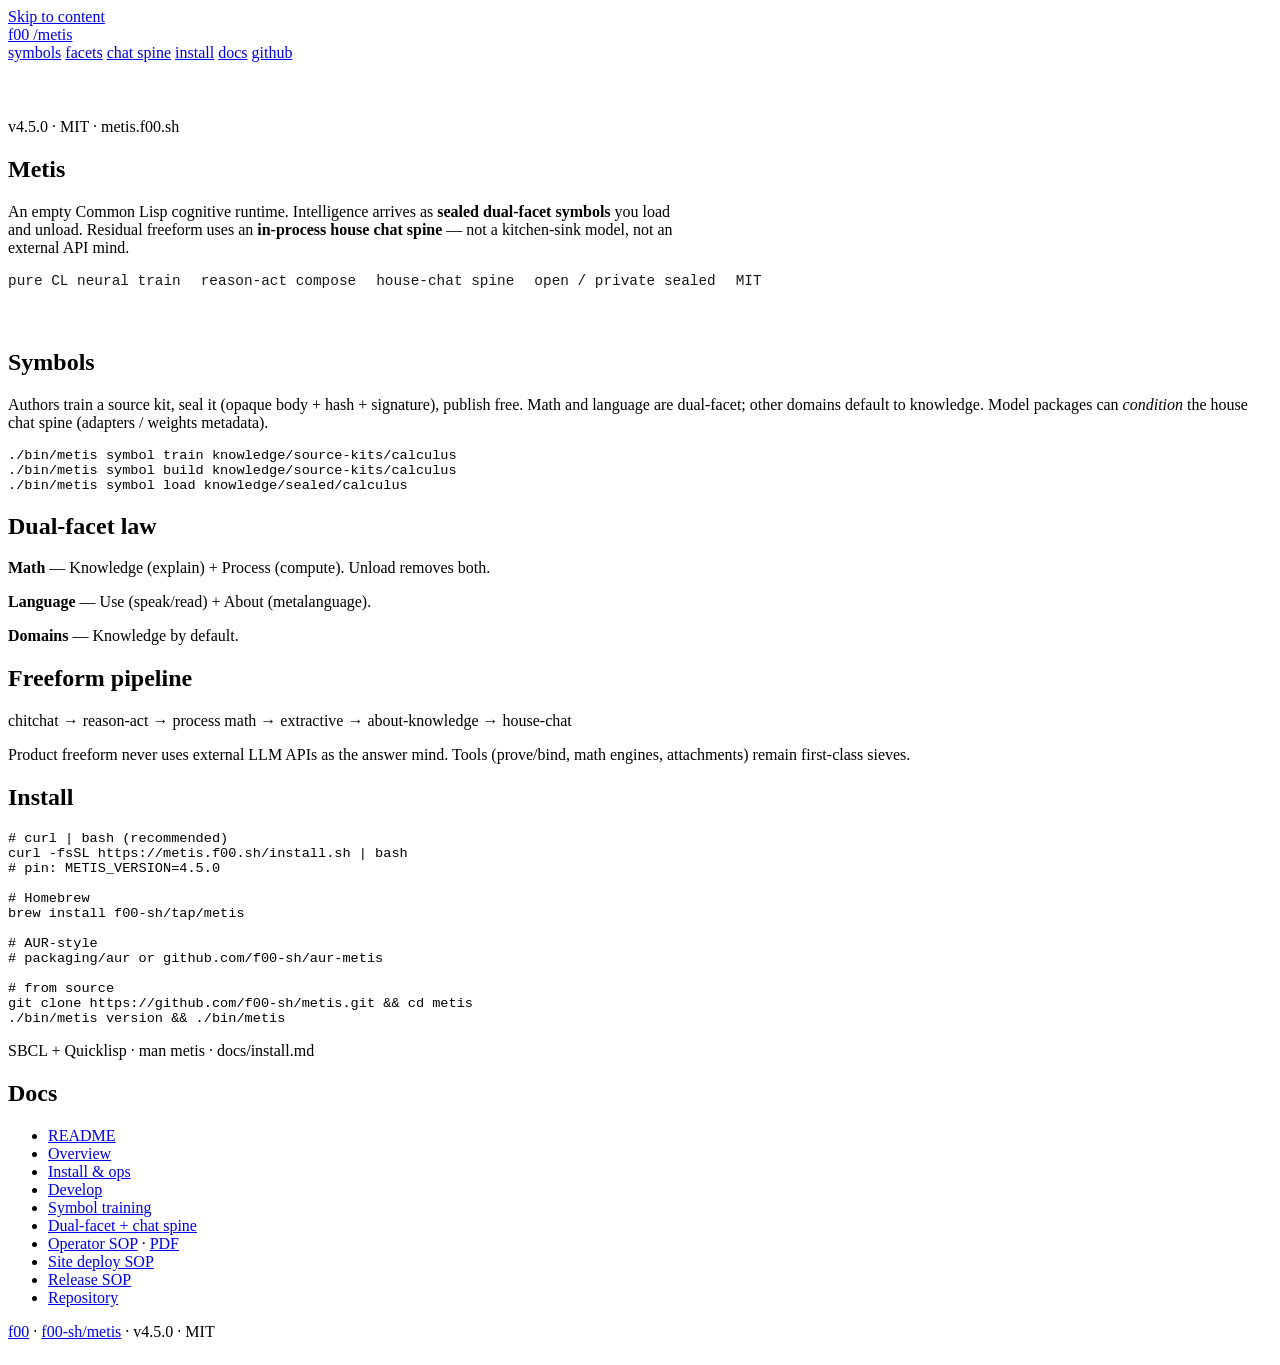
<file: site/index.html>
<!DOCTYPE html>
<html lang="en">
<head>
  <meta charset="utf-8" />
  <meta name="viewport" content="width=device-width, initial-scale=1" />
  <title>Metis 4.5 — sealed symbols · house chat spine · pure CL mind</title>
  <meta name="description" content="Metis 4.5.0: empty Common Lisp cognitive runtime. Dual-facet sealed symbols, reason-act, in-process house chat spine — no external LLM as freeform mind." />
  <meta name="theme-color" content="#14181B" />
  <link rel="canonical" href="https://metis.f00.sh/" />
  <meta property="og:title" content="Metis 4.5.0" />
  <meta property="og:description" content="Sealed dual-facet symbols on a pure Common Lisp hybrid mind. House chat spine in-process." />
  <meta property="og:url" content="https://metis.f00.sh/" />
  <meta property="og:type" content="website" />
  <link rel="stylesheet" href="https://f00.sh/theme/f00-theme.css" data-f00-theme="1" />
  <link rel="stylesheet" href="styles.css" />
</head>
<body>
  <a class="skip" href="#main">Skip to content</a>
  <header class="top">
    <a class="brand" href="https://f00.sh/" rel="noopener">
      <span class="brand-mark">f00</span>
      <span class="brand-sub">/metis</span>
    </a>
    <nav class="nav" aria-label="Primary">
      <a href="#symbols">symbols</a>
      <a href="#facets">facets</a>
      <a href="#spine">chat spine</a>
      <a href="#install">install</a>
      <a href="#docs">docs</a>
      <a href="https://github.com/f00-sh/metis" rel="noopener">github</a>
    </nav>
  </header>

  <main id="main">
    <section class="hero">
      <p class="eyebrow mono"><span class="dot" aria-hidden="true"></span> v4.5.0 · MIT · metis.f00.sh</p>
      <h1>Metis</h1>
      <p class="lede">
        An empty Common Lisp cognitive runtime. Intelligence arrives as
        <strong>sealed dual-facet symbols</strong> you load and unload.
        Residual freeform uses an <strong>in-process house chat spine</strong> —
        not a kitchen-sink model, not an external API mind.
      </p>
      <ul class="facts mono">
        <li>pure CL neural train</li>
        <li>reason-act compose</li>
        <li>house-chat spine</li>
        <li>open / private sealed</li>
        <li>MIT</li>
      </ul>
    </section>

    <section class="panel" id="symbols">
      <header class="panel-head"><h2>Symbols</h2></header>
      <p>
        Authors train a source kit, seal it (opaque body + hash + signature), publish free.
        Math and language are dual-facet; other domains default to knowledge.
        Model packages can <em>condition</em> the house chat spine (adapters / weights metadata).
      </p>
      <pre class="mono">./bin/metis symbol train knowledge/source-kits/calculus
./bin/metis symbol build knowledge/source-kits/calculus
./bin/metis symbol load knowledge/sealed/calculus</pre>
    </section>

    <section class="panel" id="facets">
      <header class="panel-head"><h2>Dual-facet law</h2></header>
      <p><strong>Math</strong> — Knowledge (explain) + Process (compute). Unload removes both.</p>
      <p><strong>Language</strong> — Use (speak/read) + About (metalanguage).</p>
      <p><strong>Domains</strong> — Knowledge by default.</p>
    </section>

    <section class="panel" id="spine">
      <header class="panel-head"><h2>Freeform pipeline</h2></header>
      <p class="mono">chitchat → reason-act → process math → extractive → about-knowledge → house-chat</p>
      <p>
        Product freeform never uses external LLM APIs as the answer mind.
        Tools (prove/bind, math engines, attachments) remain first-class sieves.
      </p>
    </section>

    <section class="panel" id="install">
      <header class="panel-head"><h2>Install</h2></header>
      <pre class="mono"># curl | bash (recommended)
curl -fsSL https://metis.f00.sh/install.sh | bash
# pin: METIS_VERSION=4.5.0

# Homebrew
brew install f00-sh/tap/metis

# AUR-style
# packaging/aur or github.com/f00-sh/aur-metis

# from source
git clone https://github.com/f00-sh/metis.git && cd metis
./bin/metis version && ./bin/metis</pre>
      <p class="hint mono">SBCL + Quicklisp · man metis · docs/install.md</p>
    </section>

    <section class="panel" id="docs">
      <header class="panel-head"><h2>Docs</h2></header>
      <ul>
        <li><a href="https://github.com/f00-sh/metis/blob/main/README.md">README</a></li>
        <li><a href="https://github.com/f00-sh/metis/blob/main/docs/overview.md">Overview</a></li>
        <li><a href="https://github.com/f00-sh/metis/blob/main/docs/install.md">Install &amp; ops</a></li>
        <li><a href="https://github.com/f00-sh/metis/blob/main/docs/develop.md">Develop</a></li>
        <li><a href="https://github.com/f00-sh/metis/blob/main/docs/SYMBOL-TRAINING.md">Symbol training</a></li>
        <li><a href="https://github.com/f00-sh/metis/blob/main/docs/SYMBOL-FACETS.md">Dual-facet + chat spine</a></li>
        <li><a href="https://github.com/f00-sh/metis/blob/main/docs/sop-metis-ops.md">Operator SOP</a> · <a href="https://github.com/f00-sh/metis/blob/main/docs/sop-metis-ops.pdf">PDF</a></li>
        <li><a href="https://github.com/f00-sh/metis/blob/main/docs/sop-site-deploy.md">Site deploy SOP</a></li>
        <li><a href="https://github.com/f00-sh/metis/blob/main/docs/sop-release.md">Release SOP</a></li>
        <li><a href="https://github.com/f00-sh/metis">Repository</a></li>
      </ul>
    </section>
  </main>

  <footer class="site-footer">
    <div class="wrap mono">
      <a href="https://f00.sh/">f00</a> ·
      <a href="https://github.com/f00-sh/metis">f00-sh/metis</a> ·
      <span>v4.5.0</span> ·
      MIT
    </div>
  </footer>
</body>
</html>
</file>
<file: site/styles.css>
/* layout-only — brand from f00-theme.css */
.lede { max-width: 42rem; }
.facts { list-style: none; padding: 0; display: flex; flex-wrap: wrap; gap: .5rem 1.25rem; }
.facts li { font-family: ui-monospace, monospace; font-size: .9rem; opacity: .9; }
.panel pre, .panel code { font-size: .85rem; }
.hero { padding: 2.5rem 0 1.5rem; }
</file>
